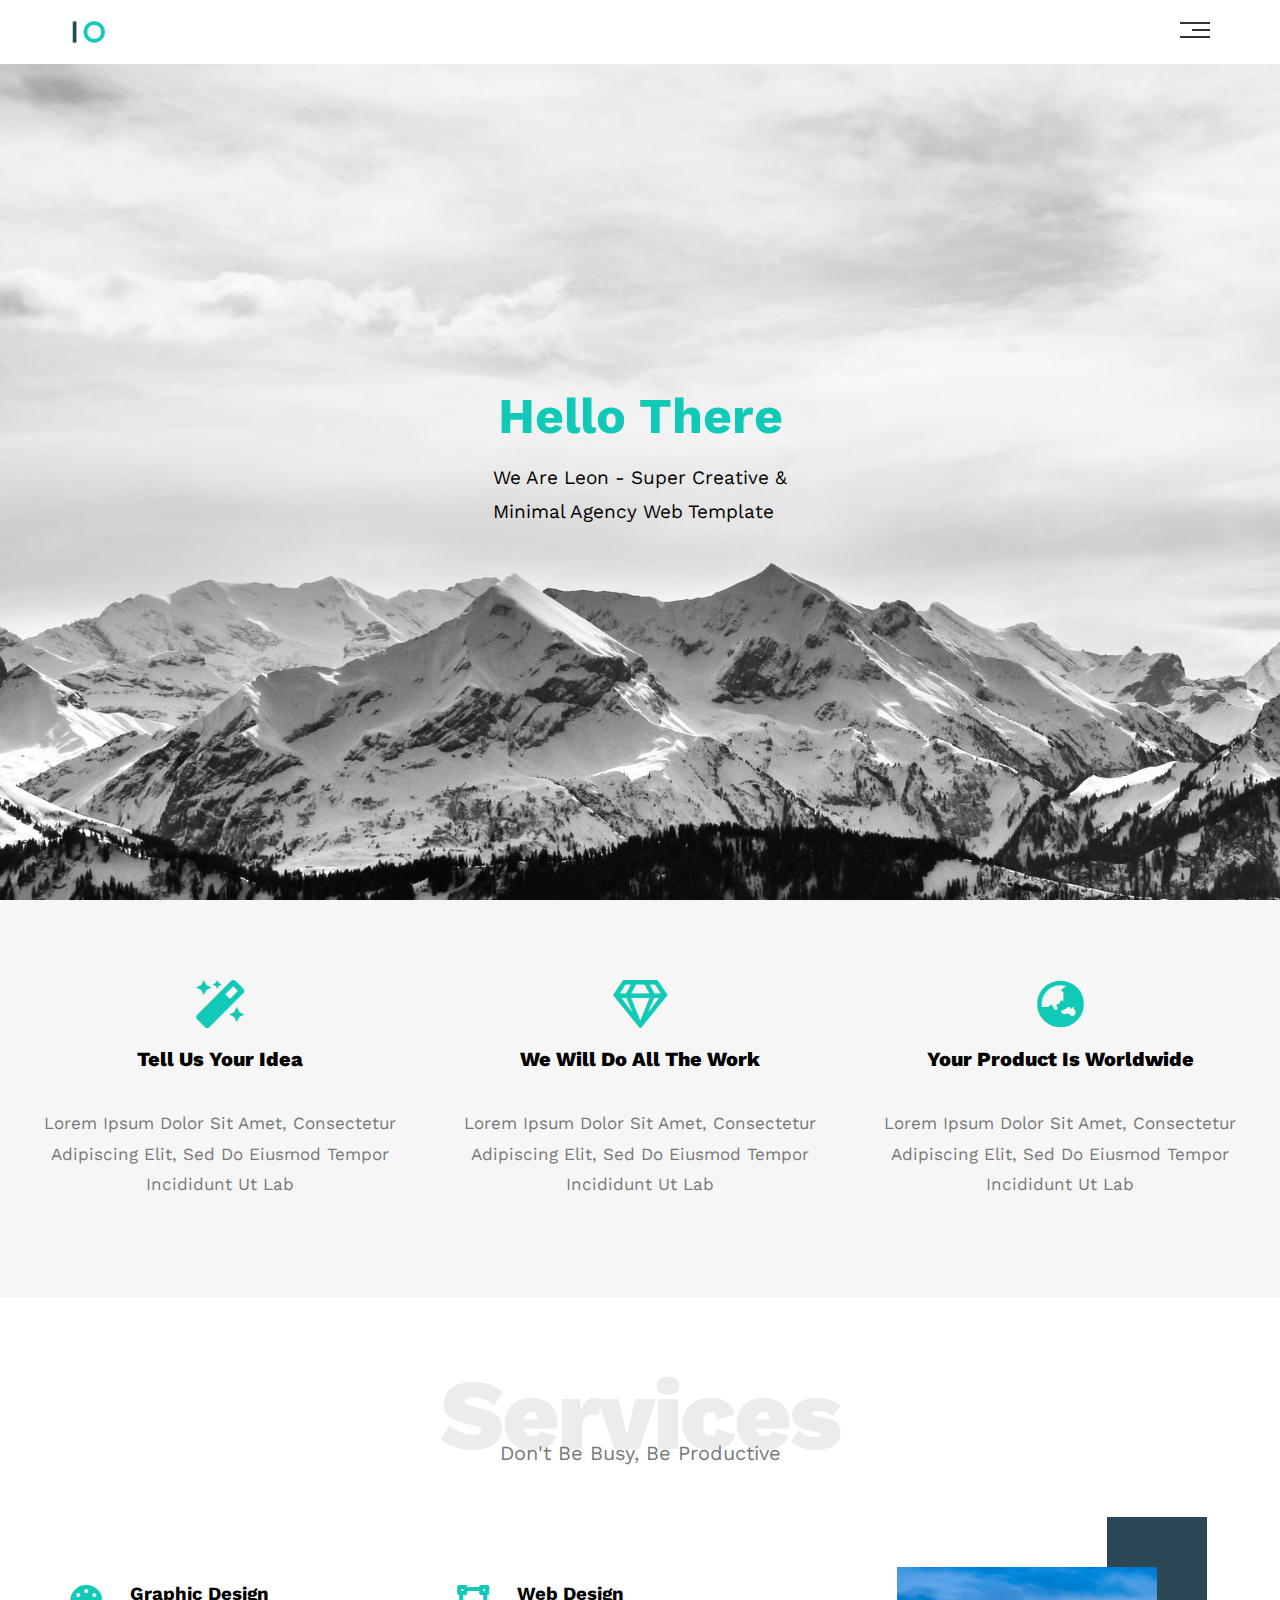
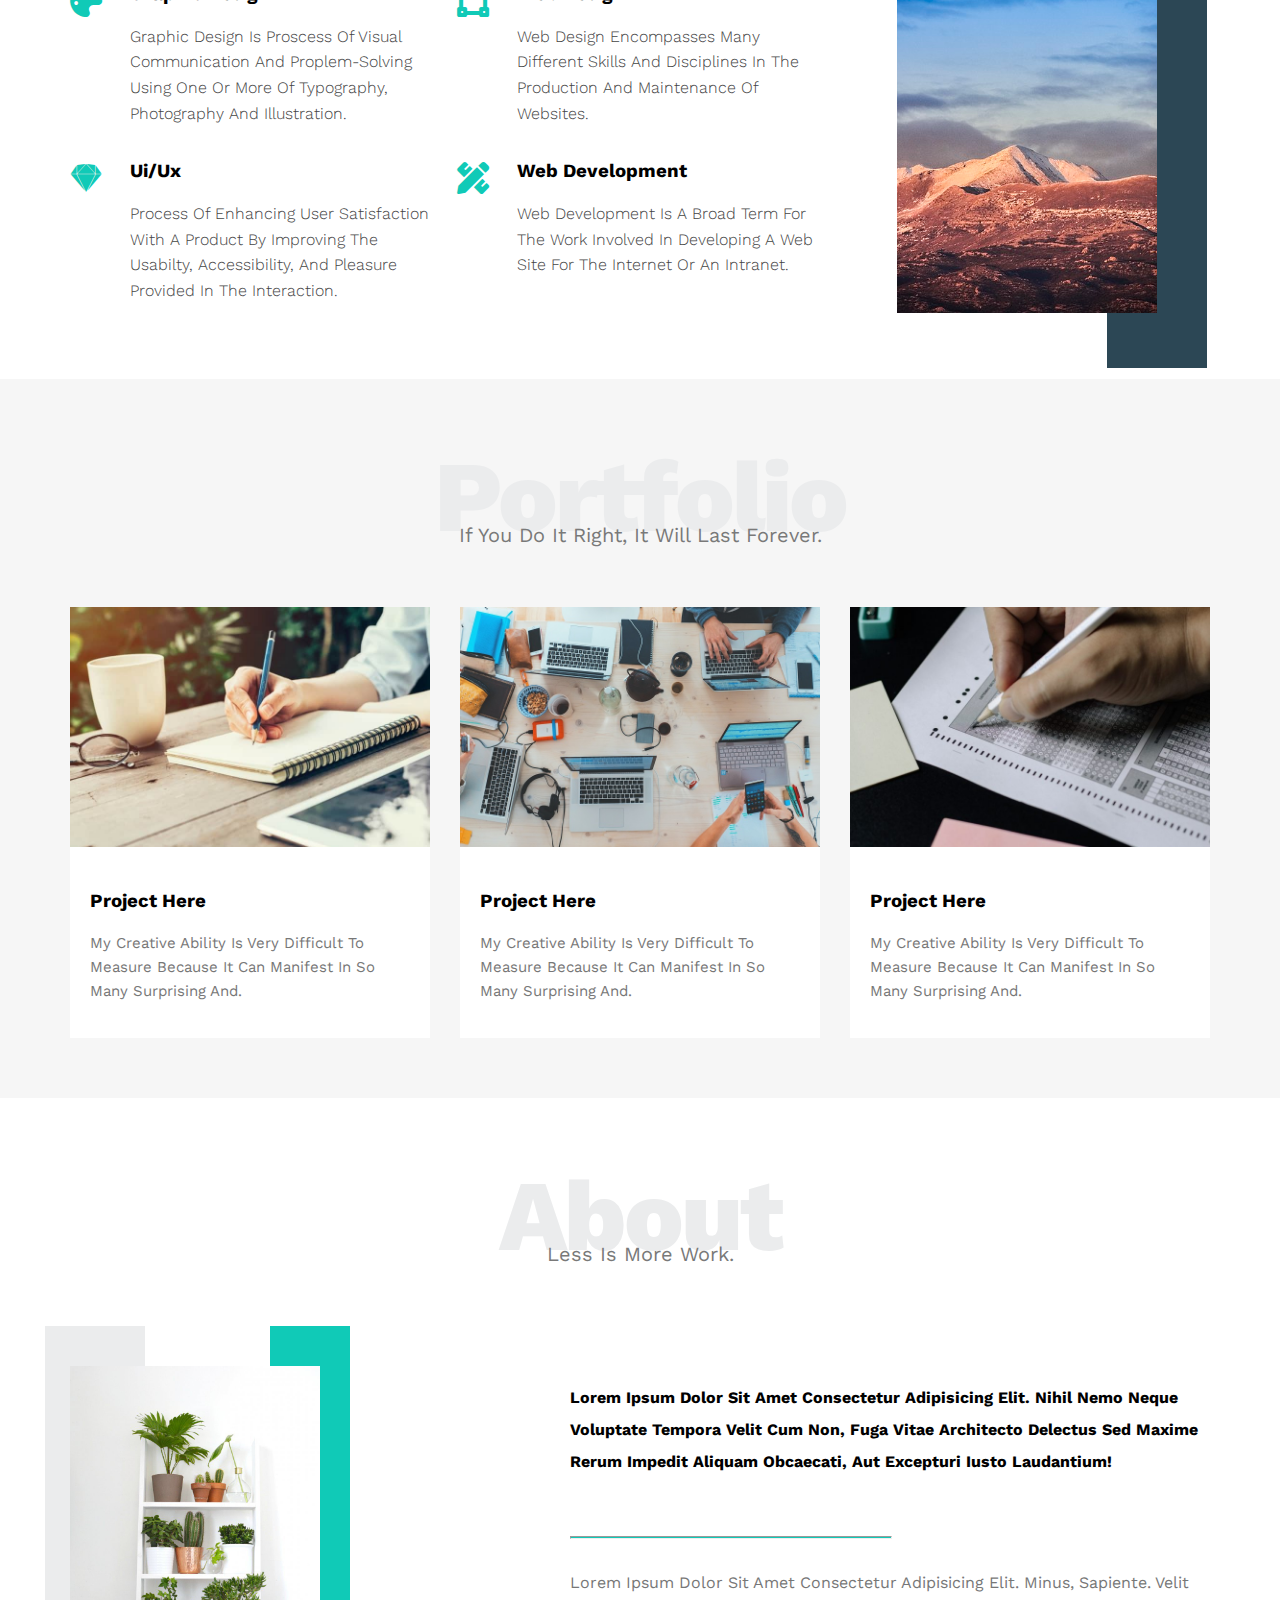
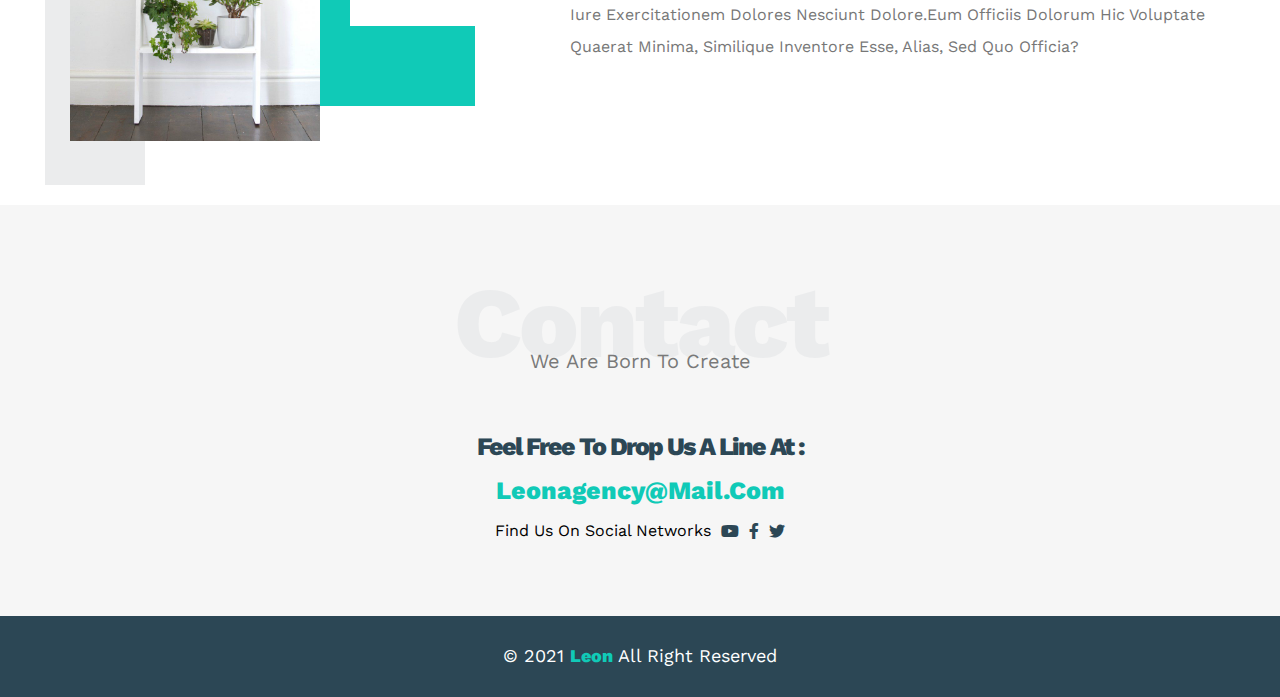
<file: index.html>
<!DOCTYPE HTML>
<html lang="ar">
 <head>
   <title>leon</title>
   <meta charset="UTF-8">  
   <meta name="viewport" content="width=device-width, initial-scale=1.0">
   <!------------------------css/files---------------------------------->
   <link rel="stylesheet" href="css/main.css">
   <link rel="stylesheet" href="css/all.min.css"><!---------------all.min---------------------->
   <link rel="stylesheet" href="css/normalize.css"><!-------------normalize-------------------->
   <!------------------------fonts---------------------------------->
   <link rel="preconnect" href="https://fonts.googleapis.com">
   <link rel="preconnect" href="https://fonts.gstatic.com" crossorigin>
   <link 
   href="https://fonts.googleapis.com/css2?family=Work+Sans:wght@200;300;400;500;600;700;800;900&display=swap" rel="stylesheet">
 </head>
 <body>
   <!------------------------nav---------------------------------->
   <nav>
     <div class="container">
       <img class="logo" src="images/logos/logo.png">

       <div class="options">
         <div class="options-icon">
           <span id="span1"></span>
           <span id="span2"></span>
           <span id="span3"></span>
         </div>
         <ul>
           <li><a href="#services">services</a></li>
           <li><a href="#portfolio">portfolio</a></li>
           <li><a href="#about">about</a></li>
           <li><a href="#contact">contact</a></li>
         </ul>
       </div>
     </div>
   </nav>
   <!---------------------------nav------------------------------->
   <!----------------------------intro------------------------------>
   <section class="intro">
     <div class="intro-text">
       <div>
         <h1>hello there</h1>
       </div>
       <div>
         <p>We are Leon - Super Creative &<br> Minimal Agency Web Template</p>
       </div>
     </div>
   </section>
<!--------------------------intro-------------------------------->
<!---------------------------features------------------------------->
   <section class="features" >
     <div class="container">

       <div class="feat1">
         <i class="fas fa-magic fa-3x"></i>
         <h3>tell us your idea</h3>
         <p>lorem ipsum dolor sit amet, consectetur adipiscing elit, sed do eiusmod tempor incididunt ut lab</p>
       </div>

       <div class="feat2">
         <i class="far fa-gem fa-3x"></i>
         <h3>we will do all the work</h3>
         <p>lorem ipsum dolor sit amet, consectetur adipiscing elit, sed do eiusmod tempor incididunt ut lab</p>
       </div>

       <div class="feat3">
         <i class="fas fa-globe-asia fa-3x"></i>
         <h3>your product is worldwide</h3>
         <p>lorem ipsum dolor sit amet, consectetur adipiscing elit, sed do eiusmod tempor incididunt ut lab</p>
       </div>

     </div>
   </section>
   <!-------------------------features--------------------------------->
   <!---------------------------services------------------------------->
   <section class="services" id="services">
     <div class="container">

       <div class="heading-text">
         <h1>services</h1>
         <p>don't be busy, be productive</p>
       </div>

       <div class="srv-cols">

         <div class="col1">
           <div class="srv">
             <i class="fas fa-palette fa-2x"></i>
             <div>
               <h3>graphic design</h3>
               <p>graphic design is proscess of visual communication and proplem-solving using one or more of typography, photography and illustration.</p>
             </div>
           </div>
           <div class="srv">
             <i id="gem"class="fab fa-sketch fa-2x"></i>
             <div>
               <h3>ui/ux</h3>
               <p>process of enhancing user satisfaction with a product by improving the usabilty, accessibility, and pleasure provided in the interaction.</p>
             </div>
           </div>
         </div>

         <div class="col2">
           <div class="srv">
             <i class="fas fa-vector-square fa-2x"></i>
             <div>
               <h3>Web Design</h3>
               <p>Web design encompasses many different skills and disciplines in the production and maintenance of websites.</p>
             </div>
           </div>
           <div class="srv">
             <i class="fas fa-pencil-ruler fa-2x"></i>
             <div>
               <h3>Web Development</h3>
               <p>Web development is a broad term for the work involved in developing a web site for the Internet or an intranet.</p>
             </div>
           </div>
         </div>

         <div class="col3">
           <div class="panner">
             <img src="images/pictures/services.jpg">
           </div>
         </div>
   
       </div>

     </div>
   </section>
   <!-------------------------services--------------------------------->
   <!----------------------------portfolio------------------------------>
   <section class="portfolio" id="portfolio">
     <div class="container">

       <div class="heading-text">
         <h1>portfolio</h1>
         <p>if you do it right, it will last forever.</p>
       </div>

       <div class="project">
         <div class="first">
           <img src="images/pictures/portfolio-1.jpg" alt="first">
           <div class="text">
             <h3>project here</h3>
             <p>My creative ability is very difficult to measure because it can manifest in so many surprising and.</p>
           </div>
         </div>
         <div class="second">
          <img src="images/pictures/portfolio-2.jpg" alt="second">
           <div class="text">
             <h3>project here</h3>
             <p>My creative ability is very difficult to measure because it can manifest in so many surprising and.</p>
           </div>
         </div>
         <div class="third">
          <img src="images/pictures/portfolio-3.jpg" alt="third">
           <div class="text">
             <h3>project here</h3>
             <p>My creative ability is very difficult to measure because it can manifest in so many surprising and.</p>
           </div>
         </div>
       </div>

     </div>
   </section>
   <!--------------------------portfolio-------------------------------->
   <!------------------------------about------------------------------>
   <section class="about" id="about">
     <div class="container">

       <div class="heading-text">
         <h1>about</h1>
         <p>less is more work.</p>
       </div>

       <div class="about-info">
         <div class="about-img">
           <img src="images/pictures/about.jpg" alt="">
         </div>

         <div class="text">
           <div class="text-1">
             <p>Lorem ipsum dolor sit amet consectetur adipisicing elit. Nihil nemo neque voluptate tempora velit cum non,
                fuga vitae architecto delectus sed maxime rerum impedit aliquam obcaecati, aut excepturi iusto laudantium!
             </p>
           </div>
           <hr>
           <div class="text-2">
             <p>Lorem ipsum dolor sit amet consectetur adipisicing elit. Minus, sapiente.
               Velit iure exercitationem dolores nesciunt dolore.Eum officiis dolorum hic voluptate quaerat minima,
               similique inventore esse, alias, sed quo officia?
             </p>
           </div>
         </div>
       </div>

     </div>
   </section>
   <!---------------------------about------------------------------->
   <!------------------------------contact------------------------------>
   <section class="contact" id="contact">
     <div class="container">

       <div class="heading-text">
         <h1>contact</h1>
         <p>we are born to create</p>
       </div>

       <div class="contact-info">
         <p class="label">feel free to drop us a line at :</p>
         <a id="mail" href="mailto:leonagency@mail.comsubject=contact">leonagency@mail.com</a><!-------------->
         <div class="social">
           <p>find us on social networks</p>
           <a href="#"><i class="fab fa-youtube"></i></a>
           <a href="#"><i class="fab fa-facebook-f"></i></a>
           <a href="#"><i class="fab fa-twitter"></i></a>
         </div>
       </div>

     </div>     
   </section> 
<!---------------------------contact------------------------------->
<!------------------------------footer------------------------------>
   <section class="footer" id="footer">
     <p>&copy; 2021 <span>leon</span> all right reserved</p>
   </section>
<!------------------------------footer------------------------------>
 </body>
</html>
</file>
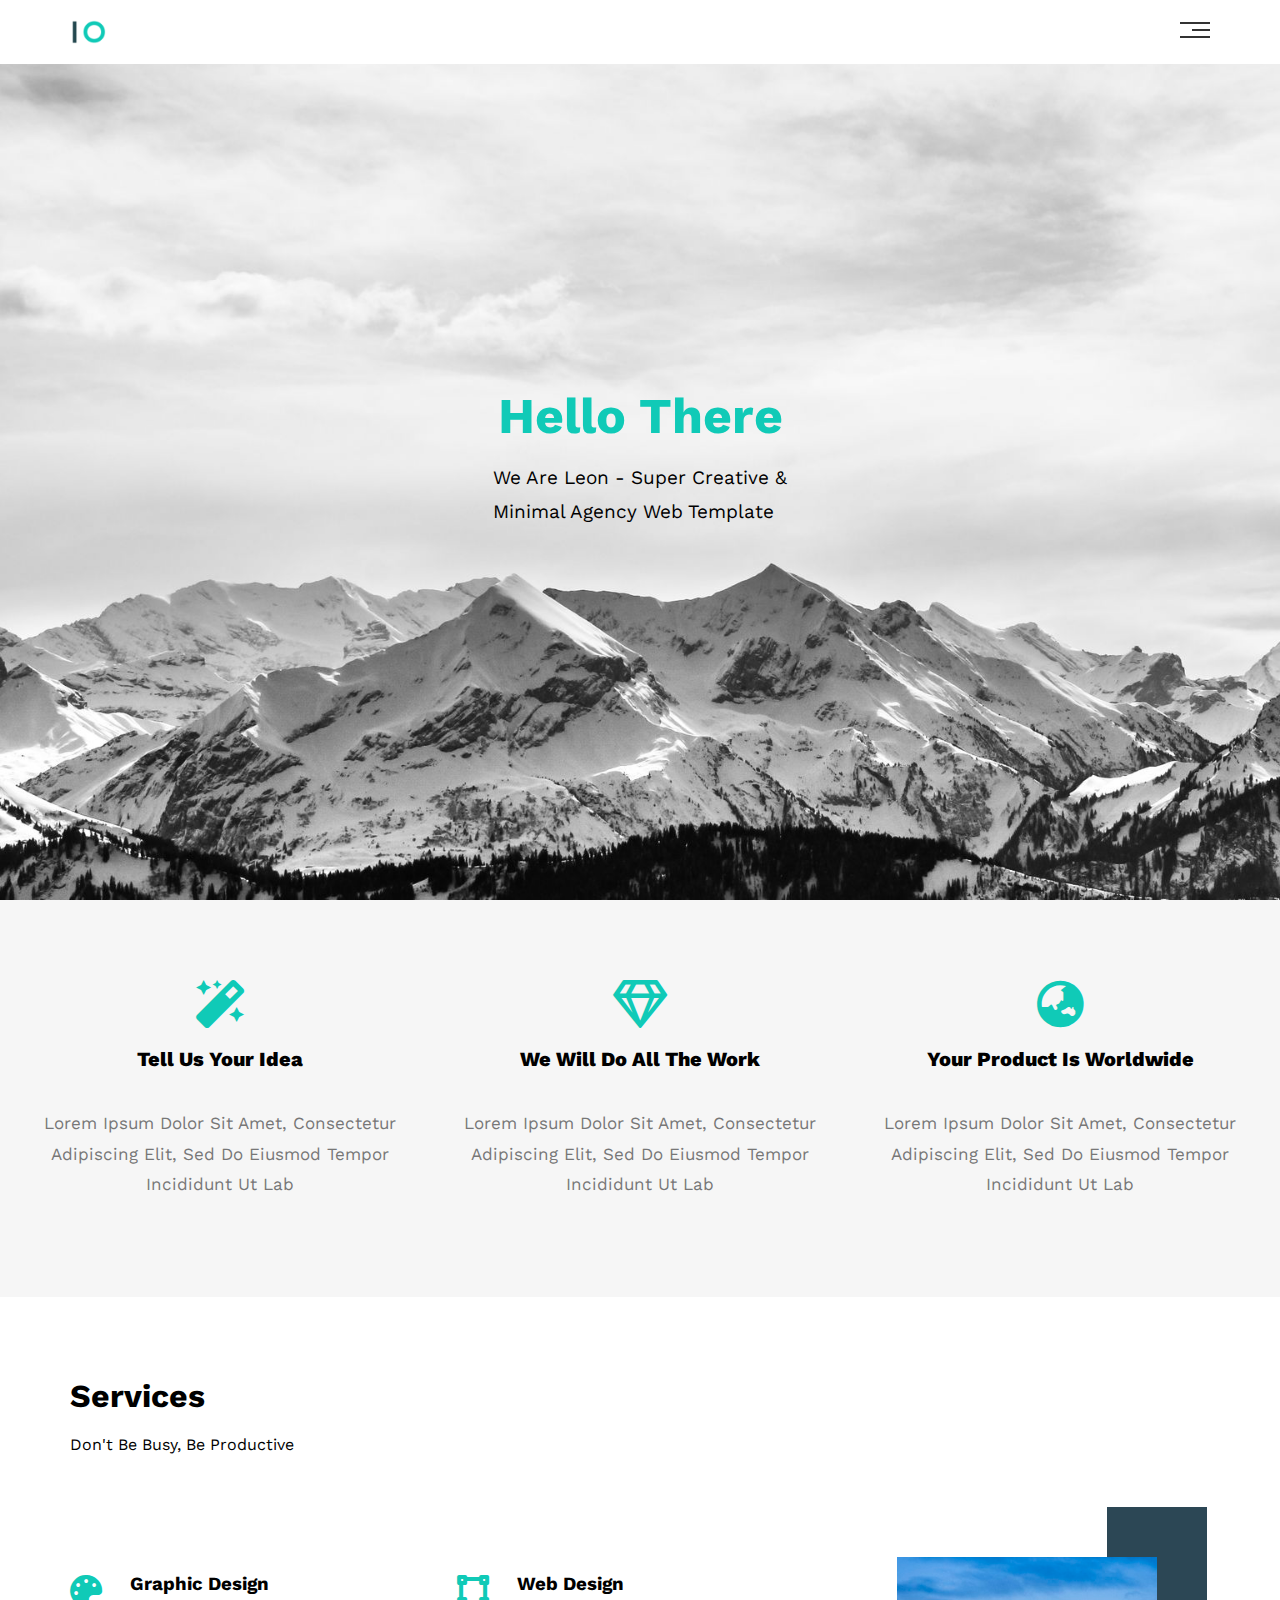
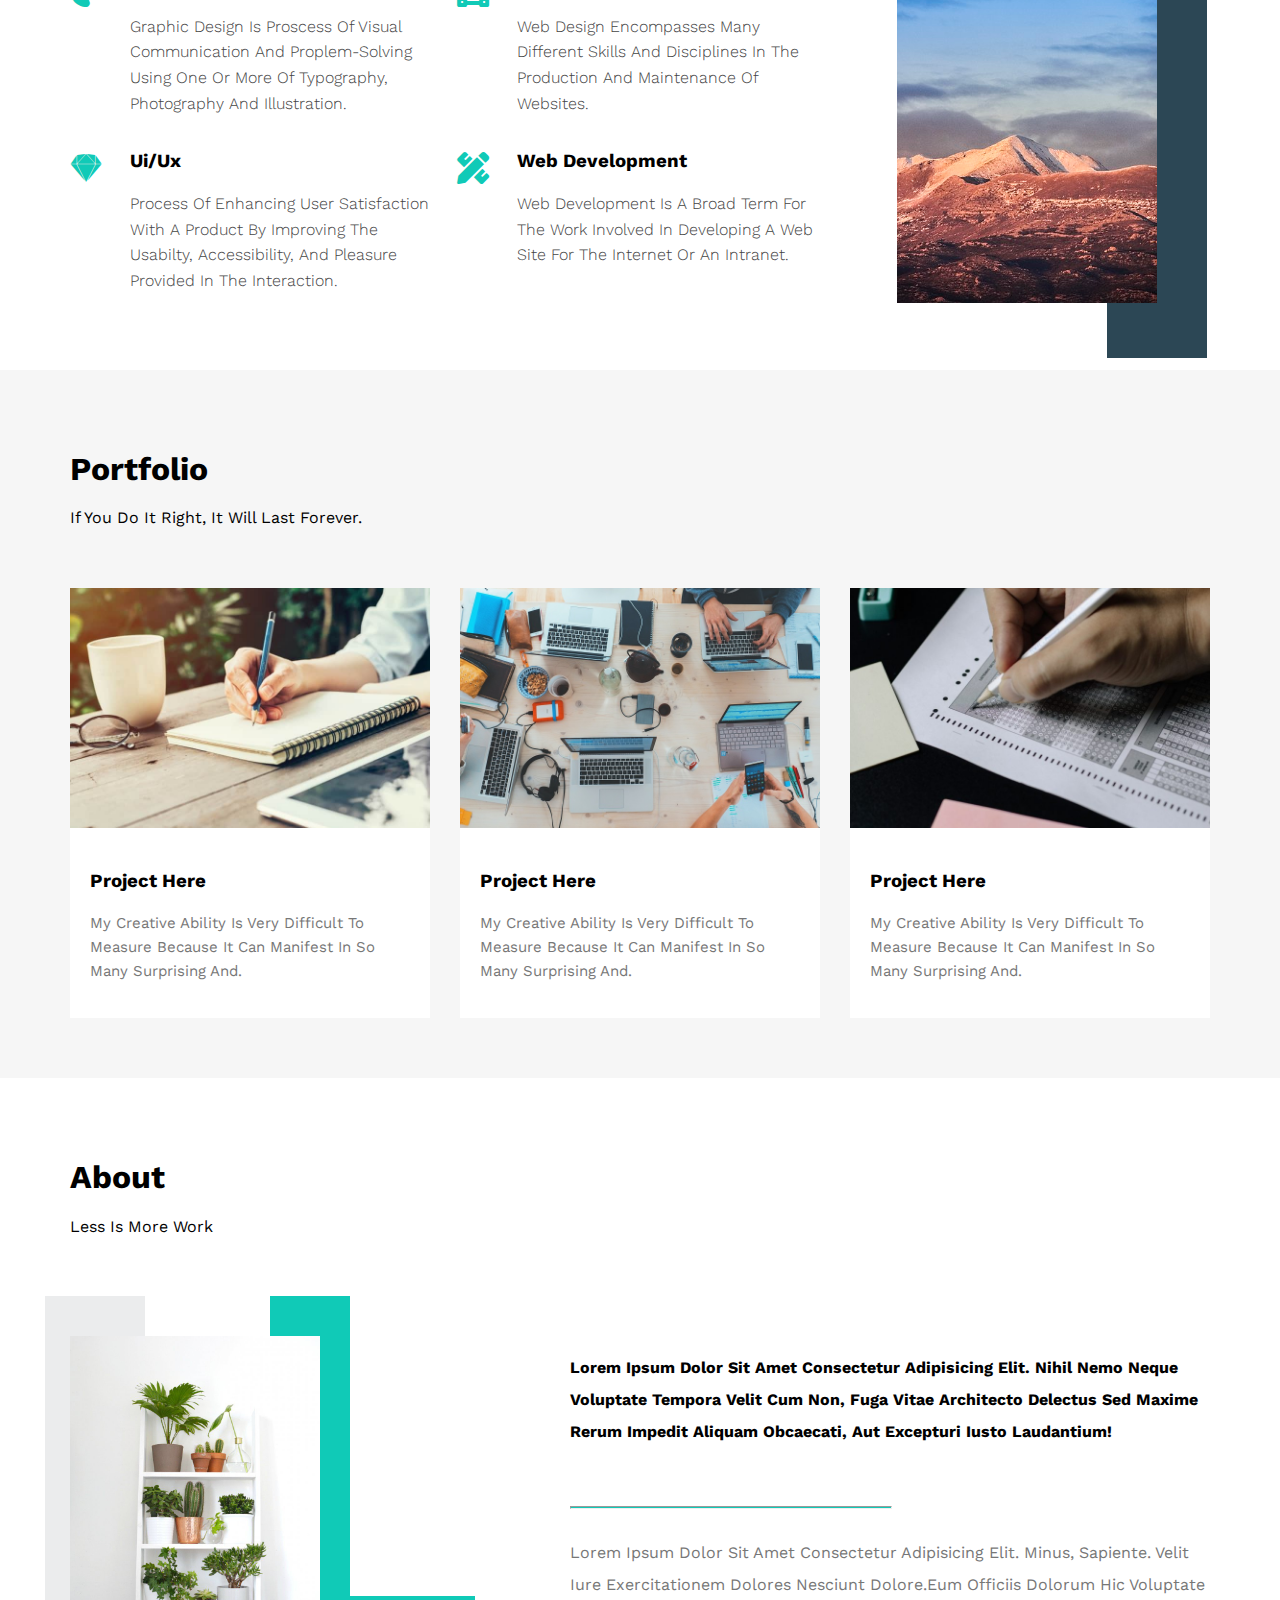
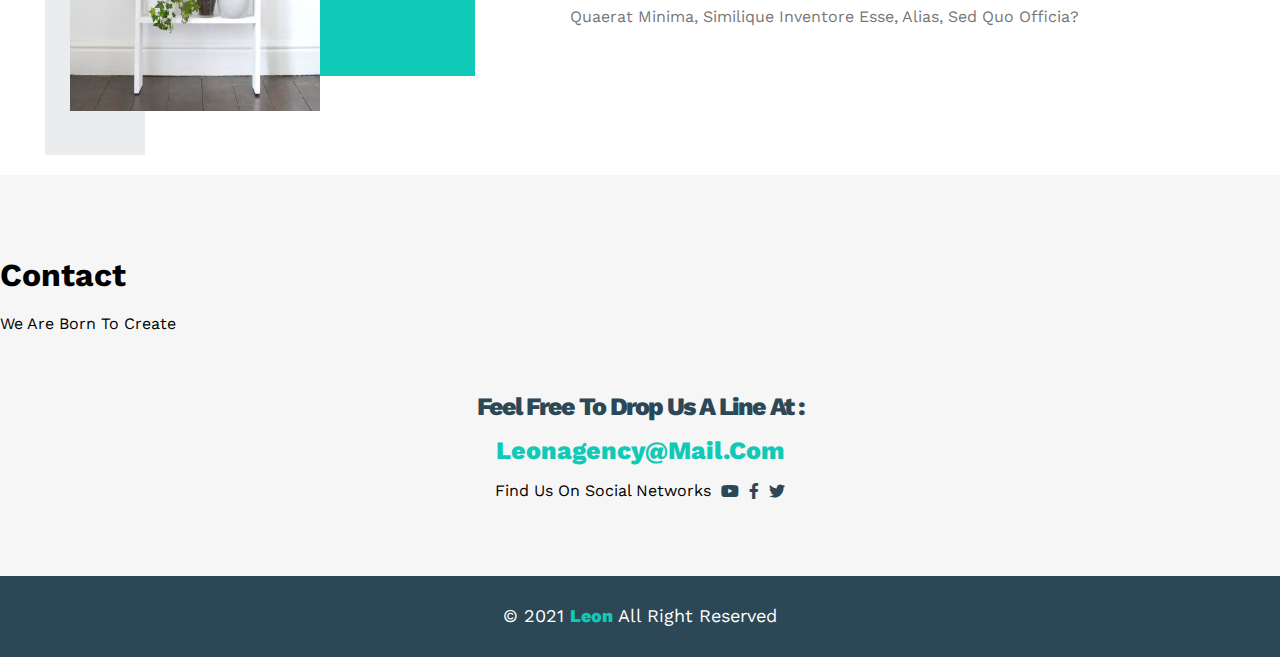
<file: leon.html>
<!DOCTYPE HTML>
<html lang="ar">
 <head>
   <title>leon</title>
   <meta charset="UTF-8">  
   <meta name="viewport" content="width=device-width, initial-scale=1.0">
   <!------------------------css/files---------------------------------->
   <link rel="stylesheet" href="css/main.css">
   <link rel="stylesheet" href="css/all.min.css"><!---------------all.min---------------------->
   <link rel="stylesheet" href="css/normalize.css"><!-------------normalize-------------------->
   <!------------------------fonts---------------------------------->
   <link rel="preconnect" href="https://fonts.googleapis.com">
   <link rel="preconnect" href="https://fonts.gstatic.com" crossorigin>
   <link 
   href="https://fonts.googleapis.com/css2?family=Work+Sans:wght@200;300;400;500;600;700;800;900&display=swap" rel="stylesheet">
 </head>
 <body>
   <!------------------------nav---------------------------------->
   <nav>
     <div class="container">
       <img class="logo" src="images/logos/logo.png">

       <div class="options">
         <div class="options-icon">
           <span id="span1"></span>
           <span id="span2"></span>
           <span id="span3"></span>
         </div>
         <ul>
           <li><a href="#services">services</a></li>
           <li><a href="#portfolio">portfolio</a></li>
           <li><a href="#about">about</a></li>
           <li><a href="#contact">contact</a></li>
         </ul>
       </div>
     </div>
   </nav>
   <!---------------------------nav------------------------------->
   <!----------------------------intro------------------------------>
   <section class="intro">
     <div class="intro-text">
       <div>
         <h1>hello there</h1>
       </div>
       <div>
         <p>We are Leon - Super Creative &<br> Minimal Agency Web Template</p>
       </div>
     </div>
   </section>
<!--------------------------intro-------------------------------->
<!---------------------------features------------------------------->
   <section class="features" >
     <div class="container">

       <div class="feat1">
         <i class="fas fa-magic fa-3x"></i>
         <h3>tell us your idea</h3>
         <p>lorem ipsum dolor sit amet, consectetur adipiscing elit, sed do eiusmod tempor incididunt ut lab</p>
       </div>

       <div class="feat2">
         <i class="far fa-gem fa-3x"></i>
         <h3>we will do all the work</h3>
         <p>lorem ipsum dolor sit amet, consectetur adipiscing elit, sed do eiusmod tempor incididunt ut lab</p>
       </div>

       <div class="feat3">
         <i class="fas fa-globe-asia fa-3x"></i>
         <h3>your product is worldwide</h3>
         <p>lorem ipsum dolor sit amet, consectetur adipiscing elit, sed do eiusmod tempor incididunt ut lab</p>
       </div>

     </div>
   </section>
   <!-------------------------features--------------------------------->
   <!---------------------------services------------------------------->
   <section class="services" id="services">
     <div class="container">

       <div class="srv-heading">
         <h1 class="heading-h1">services</h1>
         <p class="heading-p">don't be busy, be productive</p>
       </div>

       <div class="srv-cols">

         <div class="col1">
           <div class="srv">
             <i class="fas fa-palette fa-2x"></i>
             <div>
               <h3>graphic design</h3>
               <p>graphic design is proscess of visual communication and proplem-solving using one or more of typography, photography and illustration.</p>
             </div>
           </div>
           <div class="srv">
             <i id="gem"class="fab fa-sketch fa-2x"></i>
             <div>
               <h3>ui/ux</h3>
               <p>process of enhancing user satisfaction with a product by improving the usabilty, accessibility, and pleasure provided in the interaction.</p>
             </div>
           </div>
         </div>

         <div class="col2">
           <div class="srv">
             <i class="fas fa-vector-square fa-2x"></i>
             <div>
               <h3>Web Design</h3>
               <p>Web design encompasses many different skills and disciplines in the production and maintenance of websites.</p>
             </div>
           </div>
           <div class="srv">
             <i class="fas fa-pencil-ruler fa-2x"></i>
             <div>
               <h3>Web Development</h3>
               <p>Web development is a broad term for the work involved in developing a web site for the Internet or an intranet.</p>
             </div>
           </div>
         </div>

         <div class="col3">
           <div class="panner">
             <img src="images/pictures/services.jpg">
           </div>
         </div>
   
       </div>

     </div>
   </section>
   <!-------------------------services--------------------------------->
   <!----------------------------portfolio------------------------------>
   <section class="portfolio" id="portfolio">
     <div class="container">

       <div class="port-heading">
         <h1 class="heading-h1">portfolio</h1>
         <p class="heading-p">if you do it right, it will last forever.</p>
       </div>

       <div class="project">
         <div class="first">
           <img src="images/pictures/portfolio-1.jpg" alt="first">
           <div class="text">
             <h3>project here</h3>
             <p>My creative ability is very difficult to measure because it can manifest in so many surprising and.</p>
           </div>
         </div>
         <div class="second">
          <img src="images/pictures/portfolio-2.jpg" alt="second">
           <div class="text">
             <h3>project here</h3>
             <p>My creative ability is very difficult to measure because it can manifest in so many surprising and.</p>
           </div>
         </div>
         <div class="third">
          <img src="images/pictures/portfolio-3.jpg" alt="third">
           <div class="text">
             <h3>project here</h3>
             <p>My creative ability is very difficult to measure because it can manifest in so many surprising and.</p>
           </div>
         </div>
       </div>

     </div>
   </section>
   <!--------------------------portfolio-------------------------------->
   <!------------------------------about------------------------------>
   <section class="about" id="about">
     <div class="container">

       <div class="about-heading">
         <h1 class="heading-h1">about</h1>
         <p class="heading-p">less is more work</p>
       </div>

       <div class="about-info">
         <div class="about-img">
           <img src="images/pictures/about.jpg" alt="">
         </div>

         <div class="text">
           <div class="text-1">
             <p>Lorem ipsum dolor sit amet consectetur adipisicing elit. Nihil nemo neque voluptate tempora velit cum non,
                fuga vitae architecto delectus sed maxime rerum impedit aliquam obcaecati, aut excepturi iusto laudantium!
             </p>
           </div>
           <hr>
           <div class="text-2">
             <p>Lorem ipsum dolor sit amet consectetur adipisicing elit. Minus, sapiente.
               Velit iure exercitationem dolores nesciunt dolore.Eum officiis dolorum hic voluptate quaerat minima,
               similique inventore esse, alias, sed quo officia?
             </p>
           </div>
         </div>
       </div>

     </div>
   </section>
   <!---------------------------about------------------------------->
   <!------------------------------contact------------------------------>
   <section class="contact" id="contact">
     <div class="container">

       <div class="contact-heading">
         <h1 class="heading-h1">contact</h1>
         <p class="heading-p">we are born to create</p>
       </div>

       <div class="contact-info">
         <p class="label">feel free to drop us a line at :</p>
         <a id="mail" href="mailto:leonagency@mail.comsubject=contact">leonagency@mail.com</a><!-------------->
         <div class="social">
           <p>find us on social networks</p>
           <a href="#"><i class="fab fa-youtube"></i></a>
           <a href="#"><i class="fab fa-facebook-f"></i></a>
           <a href="#"><i class="fab fa-twitter"></i></a>
         </div>
       </div>

     </div>     
   </section> 
<!---------------------------contact------------------------------->
<!------------------------------footer------------------------------>
   <section class="footer" id="footer">
     <p>&copy; 2021 <span>leon</span> all right reserved</p>
   </section>
<!------------------------------footer------------------------------>
 </body>
</html>
</file>
<file: css/main.css>
/*------------------------variables--------------------------*/
:root{
  --main-color: #10cab7;
  --secondary-color: #2c4755;
  --section-background: #f6f6f6;
  --heading-color: #ebeceb;
}
.heding{
  text-align: center;  
}
/*---------------------------variables------------------------*/
/*-----glopal-----*/
html{
  scroll-behavior: smooth;/******/
}
*{
  box-sizing: border-box;
  text-transform: capitalize;
}
a{text-decoration: none;}
ul{list-style-type: none}
@media (min-width: 768px){/*---------media--------*/
  .container{
    width: 750px;
  }
}
@media ( min-width: 992px){
  .container{
    width: 950px;
  }
}
@media (min-width: 1200px) {
  .container{
    width: 1170px;
  }
}
body{
  font-family: "Work Sans", sans-serif;/********/
}
.heading-text{
  text-align: center;  
}
.heading-text h1{
  color: #ebeced;
  font-size: 100px;
  font-weight: 800;
  letter-spacing: -3px;
  margin: 0px;
}
.heading-text p{
  font-size: 20px;
  font-weight: 400;
  color: #797979;
  margin-top: -30px;
}
@media (max-width: 768px){
  .heading-text h1{
    font-size: 60px;
  }
  .heading-text p{
    margin-top: -20px;
  }
}
/*-----glopal-----*/
/*-------------------------nav-----------------------*/
nav{
  position: fixed;
  padding: 20px;
  background-color: white;
  width: 100%;
  z-index: 2;
}
nav .container{
  display: flex;
  justify-content: space-between;
  align-items: center;
  padding: 0px 15px 0px 15px;
  margin: 0px auto 0px auto;
}
nav .logo{
  width: 60px;
}
.options{
  position: relative;/*******/
}
.options-icon{
  width: 30px;
  display: flex;
  flex-wrap: wrap;
  justify-content: flex-end;    
}
.options-icon:hover #span2{
  width: 100%;
  transition: 0.3s;
}
.options:hover ul{
  display: block;
  transition: 0.3s;
}
.options-icon span{
  background-color: #333;
  margin-bottom: 5px;
  height: 2px;
}
#span1 , #span3{
  width: 100%;    
}
#span2{
  width: 60%;
}
.options ul{
  display: none;
  position: absolute;
  margin: 0px;
  padding: 0px;
  right: 0px;
  top: calc(100% + 15px);
  background-color: #f6f6f6;
  min-width: 200px;/*******/
  z-index: 1;
}
.options ul::before{
  content: "";
  position: absolute;
  border-style: solid;
  border-color: transparent transparent #f6f6f6 transparent;
  border-width: 10px;    
  top: -20px;
  right: 5px;
}
.options ul li a:hover{
  padding-left: 25px;
  transition: 0.3s;
}
.options ul li a{
  display: block;
  color: #333;
  padding: 15px;
  margin: 0px;
}
.options ul li:not(:last-child) a{
  border-bottom: 1px solid #ddd;
}
/*-------------------------nav-----------------------*/
/*-------------------------intro-----------------------*/
.intro{
  background-image: url(../images/backgrounds/landing.jpg);
  background-size: cover;    
  height: 100vh;
  margin: 0px;
  padding: 0px;
}
.intro-text{
  height: 100%;
  display: flex;
  justify-content: center;
  align-items: center;
  flex-direction: column;
}
.intro-text h1{
  color: var(--main-color);
  font-size: 50px;
  font-weight: bold;
  margin: 0px;
  line-height: 1.8;
}
.intro-text p{
  font-size: 19px;
  line-height: 1.8;
  margin: 0px;
}
/*-------------------------intro-----------------------*/
/*-------------------------intro-2-----------------------*/
.features{
  background-color: var(--section-background);
  padding: 60px 0px;
}
.features .container{
  display: grid;
  grid-template-columns: repeat(auto-fill, minmax(300px , 1fr));
  grid-gap: 20px;
  padding: 0px 20px;
  width: 100%;
}
.features .container div{
  display: flex;
  justify-content: center;
  align-items: center;
  flex-direction: column;
  padding: 20px;
  margin: 0px 2px;
}
.features .container div h3{
  font-size: 20px;
  font-weight: 800;
}
.features .container div p{
  color: #777;
  line-height: 1.8;
  font-size: 17px;
  text-align: center;
}
.features .container div i{
  color: var(--main-color);
}
/*-------------------------intro-2-----------------------*/
/*-------------------------services-----------------------*/
.services{
  padding: 60px 0px;
}
.services .container{
  padding: 0px 15px;
  margin: 0px auto;
}
.srv-cols{
  display: grid;
  grid-template-columns: repeat(auto-fill , minmax(300px , 1fr));
  grid-gap: 20px;
  margin-top: 100px;
}
.srv-cols .col1 , .srv-cols .col2{
  display: flex;
  flex-direction: column;  
}
.services .container .srv-cols div .srv{
  display: flex;
}
.srv-cols div .srv i{
  margin: 20px 0px 0px 0px;
  color: var(--main-color);
  flex-basis: 60px;
}
.srv div{
  flex: 1;/*******/
}
.srv #gem{
  font-weight: 400;
}
.srv div p{
  color: #444;
  font-weight: 300;
  line-height: 1.6;
}
@media (max-width:767px) {
  .srv{
    display: flex;
    flex-direction: column;
    text-align: center;
  }
  .srv div{
    margin: -20px 0px 0px 0px;
  }
}
.srv-cols .col3{
  display: flex;
  justify-content: center;
  align-items: center;
}
.panner{
  position: relative;
  width: 260px;
}
.srv-cols .col3 .panner img{
  width: 100%;
}
.srv-cols .col3 .panner::before{
  content: "";
  position: absolute;
  top: -50px;
  right: -50px;
  width: 100px;
  height: calc( 100% + 100px);
  background-color: var(--secondary-color);
  z-index: -1;
}
@media (max-width:1199px) {
  .services .col3{
    display: none;
  }
}
/*-------------------------services-----------------------*/
/*-------------------------portfolio-----------------------*/
.portfolio{
  padding: 60px 0px;
  background-color: var(--section-background);
}
.portfolio .container{
  margin: 0px auto 0px auto;
  padding:  0px 15px;
}
.project{
  display: grid;
  grid-template-columns: repeat(auto-fill , minmax(300px , 1fr));
  grid-gap: 30px;
  justify-content: center;
  margin-top: 60px;
}
.project div{
  background-color: white;
}
.project div .text{
  padding: 20px;
}
.project div .text p{
  color: #777;
  font-weight: 400;
  font-size: 15px;
  line-height: 1.6;
  margin-top: 0px;
}
.project div img{
  width: 100%;
}
/*-------------------------portfolio-----------------------*/
/*-------------------------about-----------------------*/
.about{
  padding: 60px 0px;
}
.about .container{
  margin: 0px auto 0px auto;
  padding:  0px 15px;
}
.about-info{
  display: flex;
  justify-content: space-between;
  flex-wrap: wrap row;
  margin-top: 100px;
}
.about-img{
  position: relative;
}
.about-img img{
  width: 250px;
  height: 375px;
}
.about-img::before{
  content: " ";
  position: absolute;
  top: -40px;
  left: -25px;
  background-color: #ebeced;
  width: 100px;
  height: calc(100% + 80px);
  z-index: -1;
}
.about-img::after{/****/
  content: " ";
  position: absolute;
  width: 125px;
  height: 300px;
  border-bottom: 80px var(--main-color) solid;
  border-left: 80px var(--main-color) solid;
  top: -40px;
  right: -155px;
  z-index: -1;
}
@media (max-width:991px){
  .about-img img{
    margin: 0px auto 60px;
  }
  .about-img::after , .about-img::before{
    display: none;
  }
  .about-info{
    flex-direction: column;
    text-align: center;
  }
  .about-info .text div p{    
    text-align: center;
  }
}
.about-info .text{
  flex-basis: calc(100% - 500px);/****/
}
.about-info .text .text-1 p{
  line-height: 2;
  font-weight: 700;
  margin-bottom: 50px;
}
.about-info .text .text-2 p{
  line-height: 2;
  font-weight: 400;
  color: #777;
}
.about-info .text hr{
  width: 50%;
  height: 1px;
  display: inline-block;/****/
  background-color: var(--main-color);
}
/*-------------------------about-----------------------*/
/*-------------------------contact-----------------------*/
.contact{
  padding: 60px 0px;
  background-color: #f6f6f6;
}
.contact .container{
  width: 100%;
}
.contact-info{
  margin-top: 60px;
}
.contact-info , .social{
  text-align: center;
} 
.contact-info .label{
  font-size: 25px;
  font-weight: 800;
  letter-spacing: -2px;
  color: var(--secondary-color);
  margin-bottom: 15px;
}
.contact-info #mail{
  color: var(--main-color);
  font-size: 25px;
  font-weight: 800;
}
.social{
  display: flex;
  justify-content: center;
}
.social a{
  display: flex;
  justify-content: center;
  align-items: center;
  margin-left: 10px;
}
.social a i{
  color: var(--secondary-color);
}
/*-------------------------contact-----------------------*/
/*-------------------------footer-----------------------*/
.footer{
  background-color: var(--secondary-color);
  text-align: center;
  padding: 30px;
}
.footer p{
  margin: 0px;
  color: white;
  font-size: 18px;
}
.footer p span{
  color: var(--main-color);
  font-weight: 800;
}
/*-------------------------footer-----------------------*/
</file>
